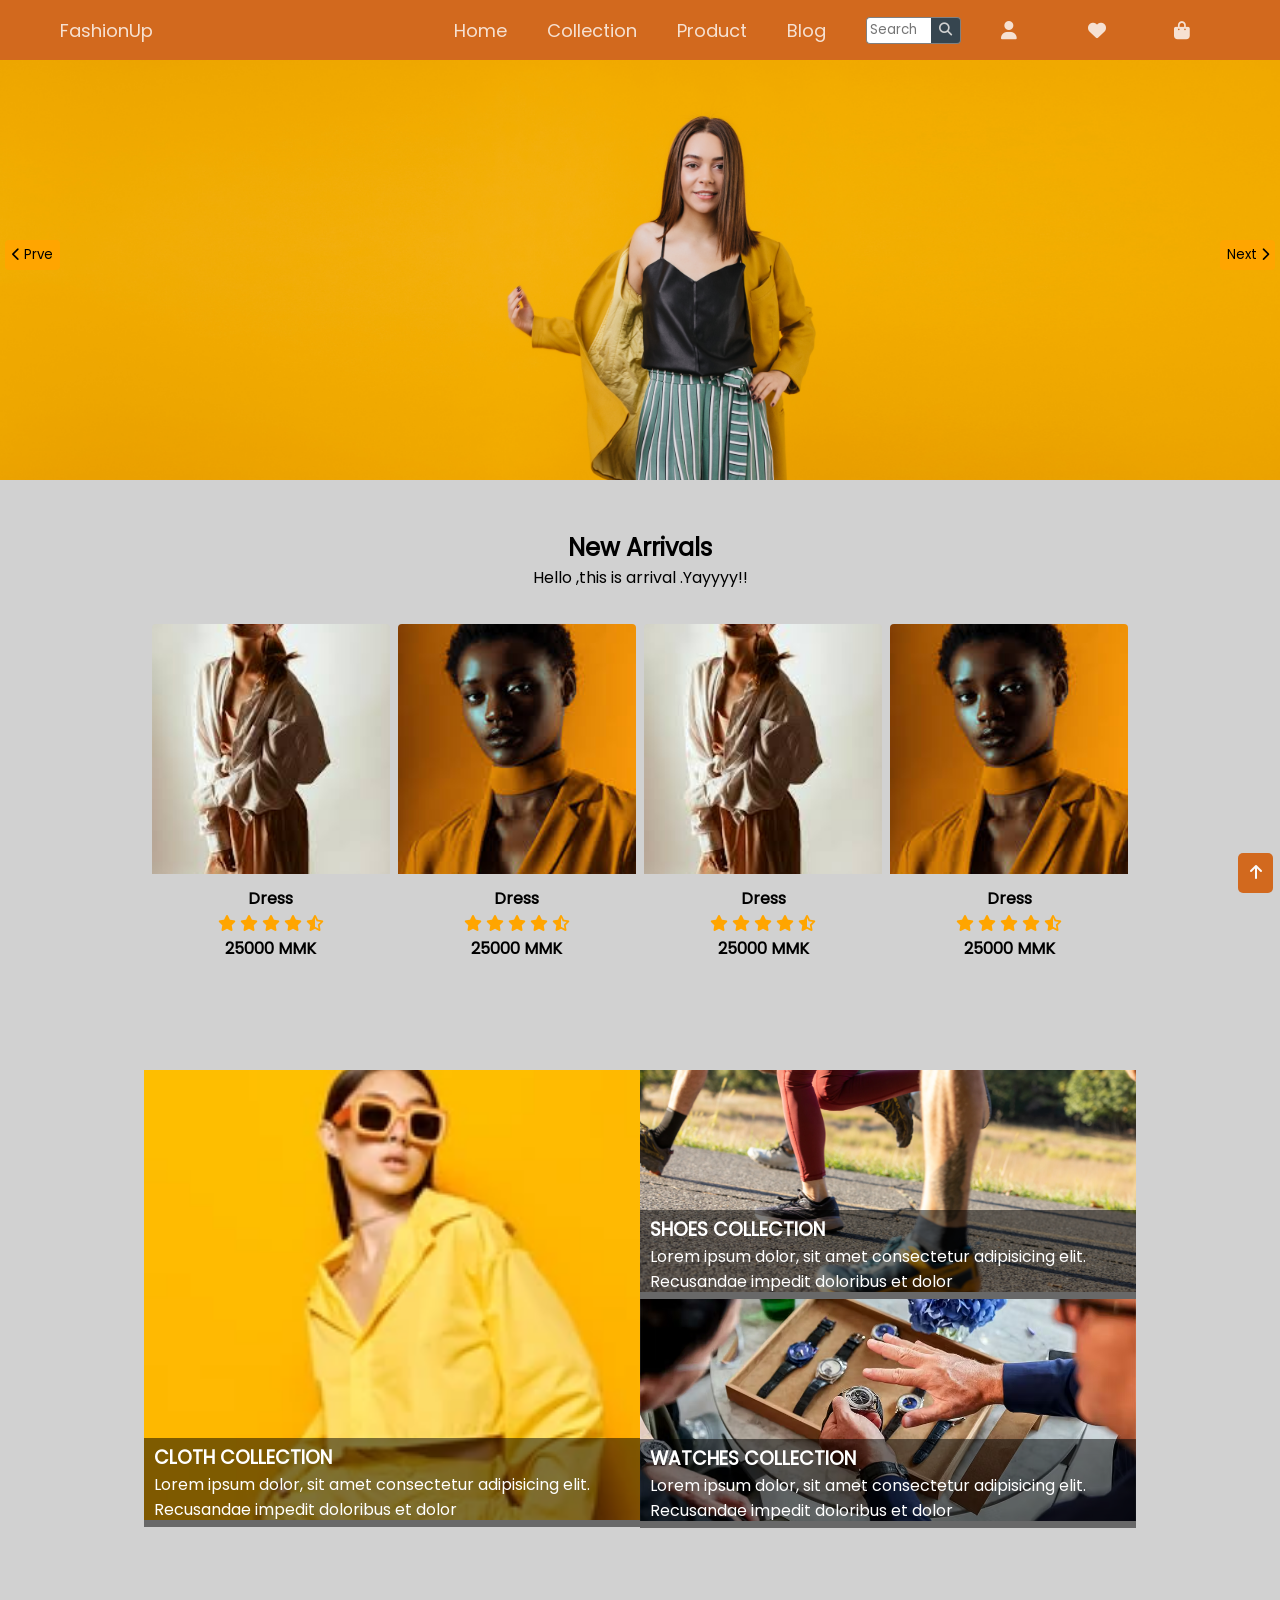
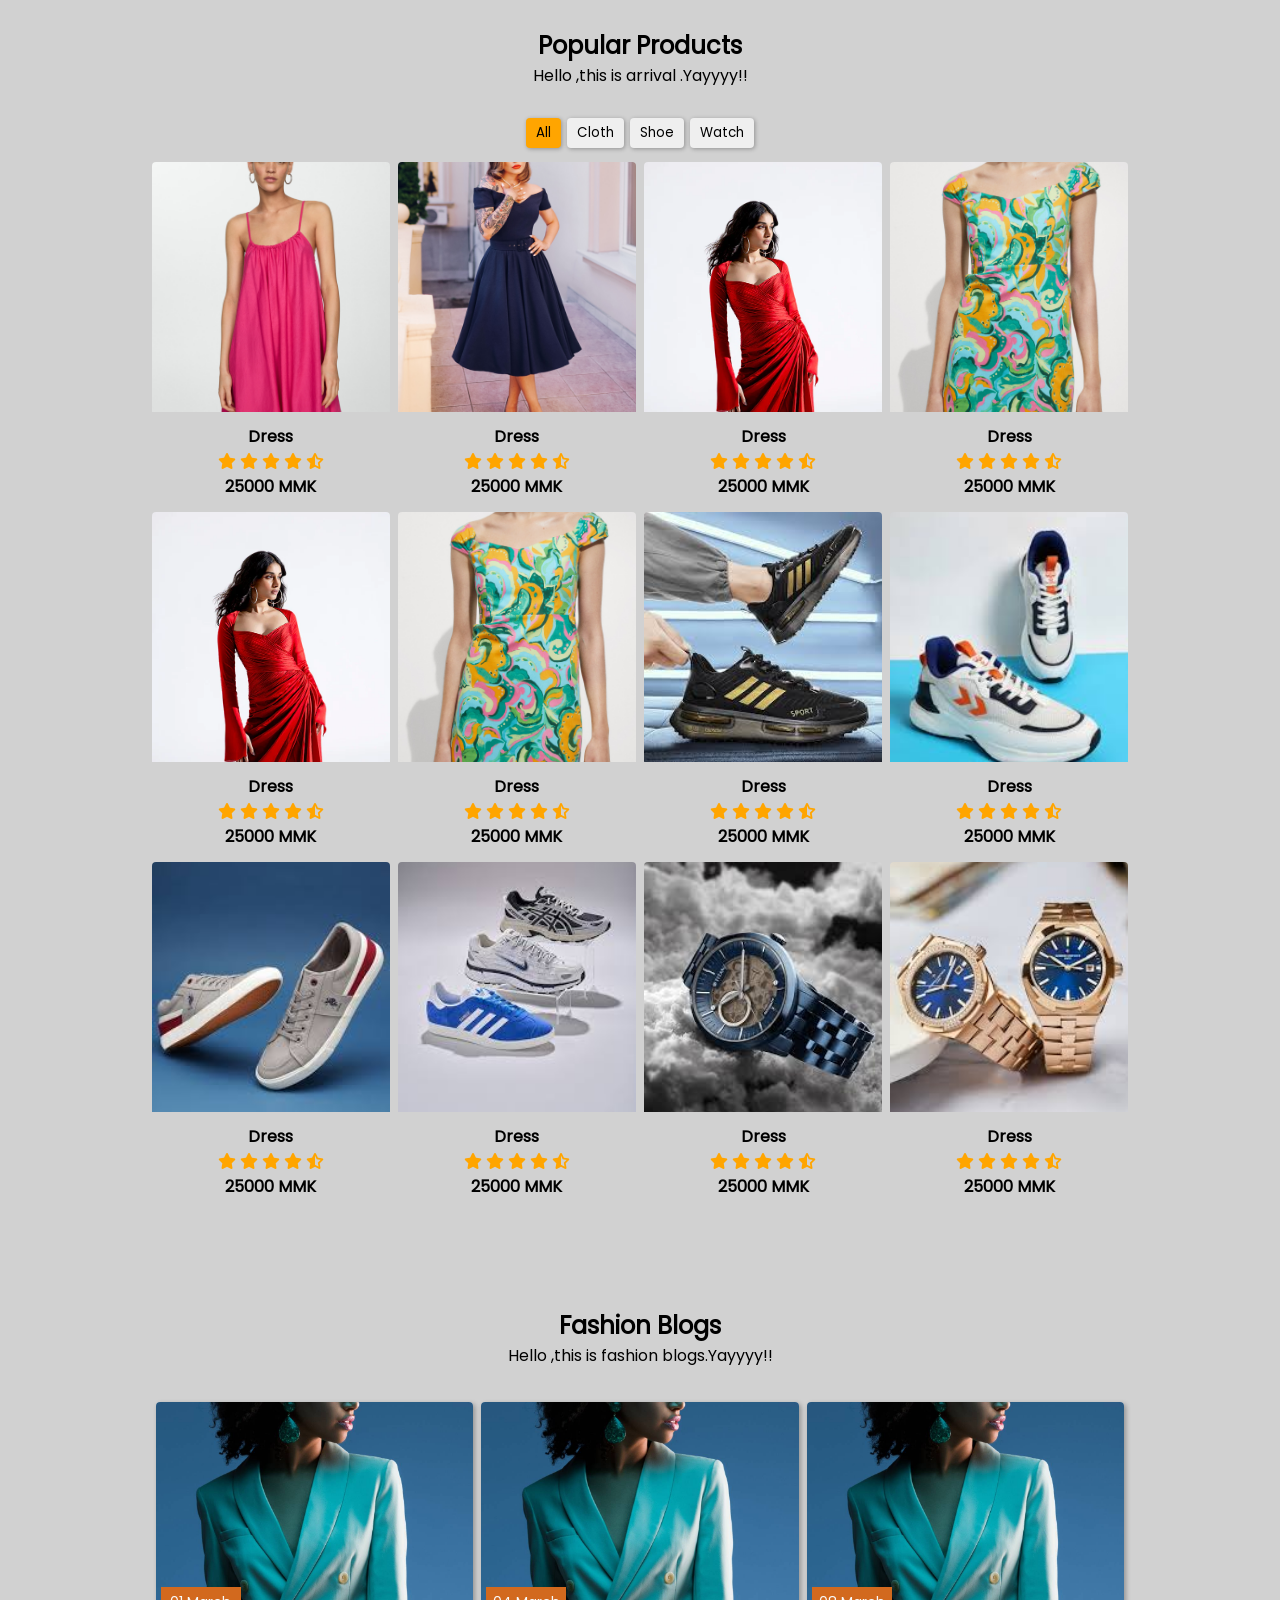
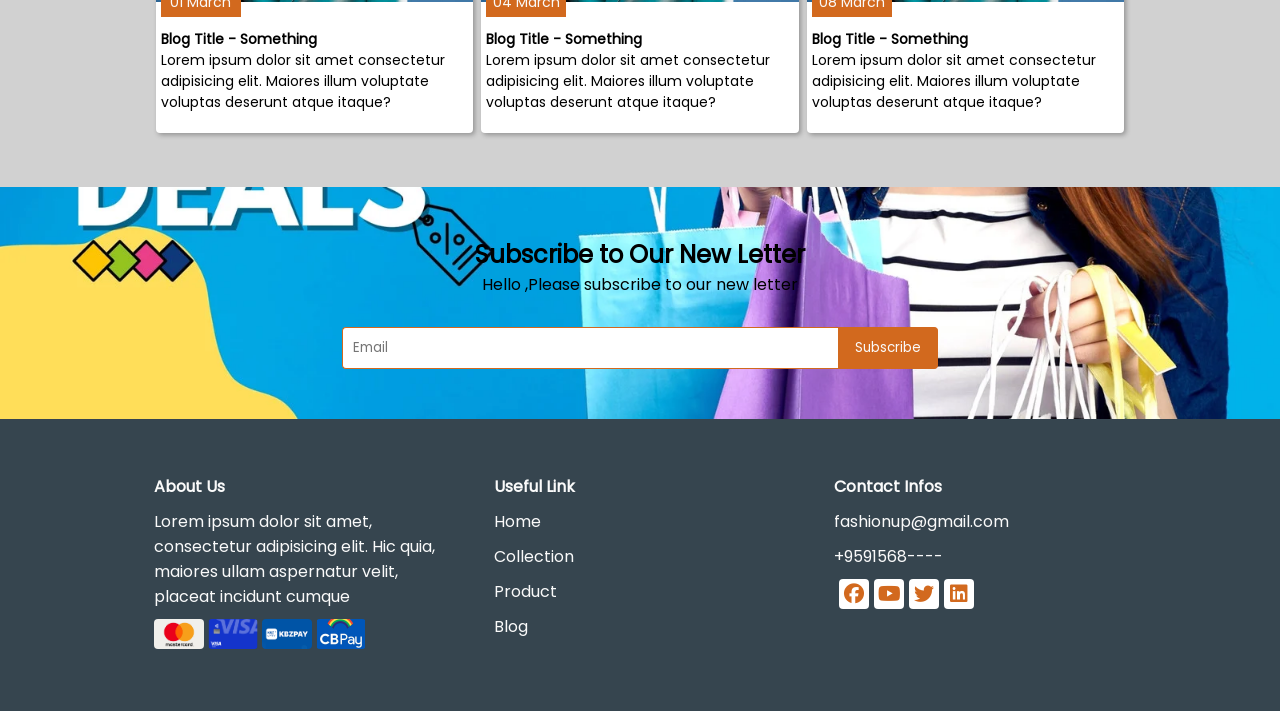
<file: index.html>
<!DOCTYPE html>
<html lang="en">
<head>
    <meta charset="UTF-8">
    <meta name="viewport" content="width=device-width, initial-scale=1.0">
    <title>Fashion Up</title>
    <link rel="stylesheet" href="assets/css/style.css">
    <link rel="stylesheet" href="assets/css/media-query.css">
    <link rel="stylesheet" href="assets/Fonts/fontawesome-6.7.1/css/all.css">
</head>
<body>

    <main class="main">
        <!-- Nav Section -->
        <nav id="nav">
            <div class="container">
                <div class="navbar-brand">
                    <a href="index.html">FashionUp</a>
                    <ul class="mobile-navbar-icon">
                        <!-- <Li class="search"> 
                            <input type="text" id="search-input" placeholder="Search">
                            <button><i class="fa-solid fa-magnifying-glass"></i></button>
                        </Li> -->
                        <li class="icon-item"><a href="#"><i class="fa-solid fa-user"></i></a></i></li>
                        <li class="icon-item"><a href="#"><i class="fa-solid fa-heart"></i></a></li>
                        <li class="icon-item"><a href="#"><i class="fa-solid fa-bag-shopping"></i></a></li>
                    </ul>
                    <a id="bars" class="bars"><i class="fa-solid fa-bars"></i></a>
                </div>
                <ul id="navbar-menu" class="navbar-menu">
                    <li><a href="index.html">Home</a></li>
                    <li><a href="#collection">Collection</a></li>
                    <li><a href="#products">Product</a></li>
                    <li><a href="#blog">Blog</a></li>
                </ul>
                <ul class="navbar-icon">
                    <Li class="search"> 
                        <input type="text" id="search-input" placeholder="Search">
                        <button><i class="fa-solid fa-magnifying-glass"></i></button>
                    </Li>
                    <li class="icon-item"><a href="#"><i class="fa-solid fa-user"></i></a></i></li>
                    <li class="icon-item"><a href="#"><i class="fa-solid fa-heart"></i></a></li>
                    <li class="icon-item"><a href="#"><i class="fa-solid fa-bag-shopping"></i></a></li>
                </ul>
            </div>
        </nav>

        <!-- Slide Image Section -->
        <section id="slider">
            <div class="container">
                <img src="assets/images/slider5.jpg" id="slider1" class="slider active" >
                <img src="assets/images/slider4.jpg" id="slider2" class="slider">
                <img src="assets/images/fashion-websites.jpg" id="slider3" class="slider">
                <img src="assets/images/slider6.jpg" id="slider4" class="slider">
                <img src="assets/images/slider7.jpg" id="slider5" class="slider">
                <div class="controls">
                    <button class="prev" id="prev-btn">
                        <i class="fa-solid fa-chevron-left"></i> Prve</i>
                    </button>
                    <button class="next" id="next-btn"> Next
                        <i class="fa-solid fa-chevron-right"></i>
                    </button>
                </div>
            </div>
        </section>

        <!-- New Arrivals Section -->
        <section id="new-arrival" class="products">
            <div class="container">
                <h2 class="text-center">New Arrivals</h2>
                <p class="text-center mb-40">Hello ,this is arrival .Yayyyy!!</p>
                <div class="cards">
                    <div class="card">
                        <img src="assets/images/download2.jpg">
                        <div class="content" class="text-center">
                            <h4 class="text-center">Dress</h4>
                            <div class="rating , text-center">
                                <i class="fa-solid fa-star"></i>
                                <i class="fa-solid fa-star"></i>
                                <i class="fa-solid fa-star"></i>
                                <i class="fa-solid fa-star"></i>
                                <i class="fa-solid fa-star-half-stroke"></i>
                            </div>
                            <h4 class="text-center">25000 MMK</h4>
                        </div>
                        <div class="actions">
                            <span><i class="fa-solid fa-heart"></i></span>
                            <span><i class="fa-solid fa-bag-shopping"></i></span>
                            <span>
                                <a href="product-detail.html"><i class="fa-solid fa-magnifying-glass"></i></a>
                            </span>
                        </div>
                    </div>
                    <div class="card">
                        <img src="assets/images/download1.jpg">
                        <div class="content" class="text-center">
                            <h4 class="text-center">Dress</h4>
                            <div class="rating , text-center">
                                <i class="fa-solid fa-star"></i>
                                <i class="fa-solid fa-star"></i>
                                <i class="fa-solid fa-star"></i>
                                <i class="fa-solid fa-star"></i>
                                <i class="fa-solid fa-star-half-stroke"></i>
                            </div>
                            <h4 class="text-center">25000 MMK</h4>
                        </div>
                        <div class="actions">
                            <span><i class="fa-solid fa-heart"></i></span>
                            <span><i class="fa-solid fa-bag-shopping"></i></span>
                            <span><i class="fa-solid fa-magnifying-glass"></i></span>
                        </div>
                    </div>
                    <div class="card">
                        <img src="assets/images/download2.jpg">
                        <div class="content" class="text-center">
                            <h4 class="text-center">Dress</h4>
                            <div class="rating , text-center">
                                <i class="fa-solid fa-star"></i>
                                <i class="fa-solid fa-star"></i>
                                <i class="fa-solid fa-star"></i>
                                <i class="fa-solid fa-star"></i>
                                <i class="fa-solid fa-star-half-stroke"></i>
                            </div>
                            <h4 class="text-center">25000 MMK</h4>
                        </div>
                        <div class="actions">
                            <span><i class="fa-solid fa-heart"></i></span>
                            <span><i class="fa-solid fa-bag-shopping"></i></span>
                            <span><i class="fa-solid fa-magnifying-glass"></i></span>
                        </div>
                    </div>
                    <div class="card">
                        <img src="assets/images/download1.jpg">
                        <div class="content" class="text-center">
                            <h4 class="text-center">Dress</h4>
                            <div class="rating , text-center">
                                <i class="fa-solid fa-star"></i>
                                <i class="fa-solid fa-star"></i>
                                <i class="fa-solid fa-star"></i>
                                <i class="fa-solid fa-star"></i>
                                <i class="fa-solid fa-star-half-stroke"></i>
                            </div>
                            <h4 class="text-center">25000 MMK</h4>
                        </div>
                        <div class="actions">
                            <span><i class="fa-solid fa-heart"></i></span>
                            <span><i class="fa-solid fa-bag-shopping"></i></span>
                            <span><i class="fa-solid fa-magnifying-glass"></i></span>
                        </div>
                    </div>
                </div>
            </div>
        </section>

        <!-- Collection Section -->
        <section id="collection">
            <div class="container">
                <div class="left">
                    <div class="card">
                        <img src="assets/images/download5.webp">
                        <div class="content">
                            <h3>CLOTH COLLECTION</h3>
                            <p>Lorem ipsum dolor, sit amet consectetur adipisicing elit. Recusandae impedit doloribus et dolor</p>
                        </div>
                    </div>
                </div>
                <div class="right">
                    <div class="card">
                        <img src="assets/images/download6.webp">
                        <div class="content">
                            <h3>SHOES COLLECTION</h3>
                            <p>Lorem ipsum dolor, sit amet consectetur adipisicing elit. Recusandae impedit doloribus et dolor </p>
                        </div>
                    </div>
                    <div class="card">
                        <img src="assets/images/download7.avif">
                        <div class="content">
                            <h3>WATCHES COLLECTION</h3>
                            <p>Lorem ipsum dolor, sit amet consectetur adipisicing elit. Recusandae impedit doloribus et dolor</p>
                        </div>
                    </div>
                </div>
            </div>
        </section>

        <!-- Popular Products Section -->
        <section id="products" class="products">
            <div class="container">
                
                <h2 class="text-center">Popular Products</h2>
                <p class="text-center mb-40">Hello ,this is arrival .Yayyyy!!</p>
                <div class="filterable-btns">
                    <button class="active" id="all-btn">All</button>
                    <button id="cloth-btn">Cloth</button>
                    <button id="shoe-btn">Shoe</button>
                    <button id="watch-btn">Watch</button>
                </div>
                <div class="cards">
                    <div class="card pcard cloth">
                        <img src="assets/images/photo1.avif">
                        <div class="content" class="text-center">
                            <h4 class="text-center">Dress</h4>
                            <div class="rating , text-center">
                                <i class="fa-solid fa-star"></i>
                                <i class="fa-solid fa-star"></i>
                                <i class="fa-solid fa-star"></i>
                                <i class="fa-solid fa-star"></i>
                                <i class="fa-solid fa-star-half-stroke"></i>
                            </div>
                            <h4 class="text-center">25000 MMK</h4>
                        </div>
                        <div class="actions">
                            <span><i class="fa-solid fa-heart"></i></span>
                            <span><i class="fa-solid fa-bag-shopping"></i></span>
                            <span><i class="fa-solid fa-magnifying-glass"></i></span>
                        </div>
                    </div>
                    <div class="card pcard cloth">
                        <img src="assets/images/photo2.jpg">
                        <div class="content" class="text-center">
                            <h4 class="text-center">Dress</h4>
                            <div class="rating , text-center">
                                <i class="fa-solid fa-star"></i>
                                <i class="fa-solid fa-star"></i>
                                <i class="fa-solid fa-star"></i>
                                <i class="fa-solid fa-star"></i>
                                <i class="fa-solid fa-star-half-stroke"></i>
                            </div>
                            <h4 class="text-center">25000 MMK</h4>
                        </div>
                        <div class="actions">
                            <span><i class="fa-solid fa-heart"></i></span>
                            <span><i class="fa-solid fa-bag-shopping"></i></span>
                            <span><i class="fa-solid fa-magnifying-glass"></i></span>
                        </div>
                    </div>
                    <div class="card pcard cloth">
                        <img src="assets/images/photo3.webp">
                        <div class="content" class="text-center">
                            <h4 class="text-center">Dress</h4>
                            <div class="rating , text-center">
                                <i class="fa-solid fa-star"></i>
                                <i class="fa-solid fa-star"></i>
                                <i class="fa-solid fa-star"></i>
                                <i class="fa-solid fa-star"></i>
                                <i class="fa-solid fa-star-half-stroke"></i>
                            </div>
                            <h4 class="text-center">25000 MMK</h4>
                        </div>
                        <div class="actions">
                            <span><i class="fa-solid fa-heart"></i></span>
                            <span><i class="fa-solid fa-bag-shopping"></i></span>
                            <span><i class="fa-solid fa-magnifying-glass"></i></span>
                        </div>
                    </div>
                    <div class="card pcard cloth">
                        <img src="assets/images/photo4.avif">
                        <div class="content" class="text-center">
                            <h4 class="text-center">Dress</h4>
                            <div class="rating , text-center">
                                <i class="fa-solid fa-star"></i>
                                <i class="fa-solid fa-star"></i>
                                <i class="fa-solid fa-star"></i>
                                <i class="fa-solid fa-star"></i>
                                <i class="fa-solid fa-star-half-stroke"></i>
                            </div>
                            <h4 class="text-center">25000 MMK</h4>
                        </div>
                        <div class="actions">
                            <span><i class="fa-solid fa-heart"></i></span>
                            <span><i class="fa-solid fa-bag-shopping"></i></span>
                            <span><i class="fa-solid fa-magnifying-glass"></i></span>
                        </div>
                    </div>
                </div>
                <div class="cards">
                    <div class="card pcard cloth">
                        <img src="assets/images/photo3.webp">
                        <div class="content" class="text-center">
                            <h4 class="text-center">Dress</h4>
                            <div class="rating , text-center">
                                <i class="fa-solid fa-star"></i>
                                <i class="fa-solid fa-star"></i>
                                <i class="fa-solid fa-star"></i>
                                <i class="fa-solid fa-star"></i>
                                <i class="fa-solid fa-star-half-stroke"></i>
                            </div>
                            <h4 class="text-center">25000 MMK</h4>
                        </div>
                        <div class="actions">
                            <span><i class="fa-solid fa-heart"></i></span>
                            <span><i class="fa-solid fa-bag-shopping"></i></span>
                            <span><i class="fa-solid fa-magnifying-glass"></i></span>
                        </div>
                    </div>
                    <div class="card pcard cloth">
                        <img src="assets/images/photo4.avif">
                        <div class="content" class="text-center">
                            <h4 class="text-center">Dress</h4>
                            <div class="rating , text-center">
                                <i class="fa-solid fa-star"></i>
                                <i class="fa-solid fa-star"></i>
                                <i class="fa-solid fa-star"></i>
                                <i class="fa-solid fa-star"></i>
                                <i class="fa-solid fa-star-half-stroke"></i>
                            </div>
                            <h4 class="text-center">25000 MMK</h4>
                        </div>
                        <div class="actions">
                            <span><i class="fa-solid fa-heart"></i></span>
                            <span><i class="fa-solid fa-bag-shopping"></i></span>
                            <span><i class="fa-solid fa-magnifying-glass"></i></span>
                        </div>
                    </div>
                    <div class="card pcard shoe">
                        <img src="assets/images/shoe1.jpg">
                        <div class="content" class="text-center">
                            <h4 class="text-center">Dress</h4>
                            <div class="rating , text-center">
                                <i class="fa-solid fa-star"></i>
                                <i class="fa-solid fa-star"></i>
                                <i class="fa-solid fa-star"></i>
                                <i class="fa-solid fa-star"></i>
                                <i class="fa-solid fa-star-half-stroke"></i>
                            </div>
                            <h4 class="text-center">25000 MMK</h4>
                        </div>
                        <div class="actions">
                            <span><i class="fa-solid fa-heart"></i></span>
                            <span><i class="fa-solid fa-bag-shopping"></i></span>
                            <span><i class="fa-solid fa-magnifying-glass"></i></span>
                        </div>
                    </div>
                    <div class="card pcard shoe">
                        <img src="assets/images/shoe2.jpg">
                        <div class="content" class="text-center">
                            <h4 class="text-center">Dress</h4>
                            <div class="rating , text-center">
                                <i class="fa-solid fa-star"></i>
                                <i class="fa-solid fa-star"></i>
                                <i class="fa-solid fa-star"></i>
                                <i class="fa-solid fa-star"></i>
                                <i class="fa-solid fa-star-half-stroke"></i>
                            </div>
                            <h4 class="text-center">25000 MMK</h4>
                        </div>
                        <div class="actions">
                            <span><i class="fa-solid fa-heart"></i></span>
                            <span><i class="fa-solid fa-bag-shopping"></i></span>
                            <span><i class="fa-solid fa-magnifying-glass"></i></span>
                        </div>
                    </div>
                </div>
                <div class="cards">
                    <div class="card pcard shoe">
                        <img src="assets/images/shoe3.jpg">
                        <div class="content" class="text-center">
                            <h4 class="text-center">Dress</h4>
                            <div class="rating , text-center">
                                <i class="fa-solid fa-star"></i>
                                <i class="fa-solid fa-star"></i>
                                <i class="fa-solid fa-star"></i>
                                <i class="fa-solid fa-star"></i>
                                <i class="fa-solid fa-star-half-stroke"></i>
                            </div>
                            <h4 class="text-center">25000 MMK</h4>
                        </div>
                        <div class="actions">
                            <span><i class="fa-solid fa-heart"></i></span>
                            <span><i class="fa-solid fa-bag-shopping"></i></span>
                            <span><i class="fa-solid fa-magnifying-glass"></i></span>
                        </div>
                    </div>
                    <div class="card pcard shoe">
                        <img src="assets/images/shoe4.jpg">
                        <div class="content" class="text-center">
                            <h4 class="text-center">Dress</h4>
                            <div class="rating , text-center">
                                <i class="fa-solid fa-star"></i>
                                <i class="fa-solid fa-star"></i>
                                <i class="fa-solid fa-star"></i>
                                <i class="fa-solid fa-star"></i>
                                <i class="fa-solid fa-star-half-stroke"></i>
                            </div>
                            <h4 class="text-center">25000 MMK</h4>
                        </div>
                        <div class="actions">
                            <span><i class="fa-solid fa-heart"></i></span>
                            <span><i class="fa-solid fa-bag-shopping"></i></span>
                            <span><i class="fa-solid fa-magnifying-glass"></i></span>
                        </div>
                    </div>
                    <div class="card pcard watch">
                        <img src="assets/images/watch1.jpg">
                        <div class="content" class="text-center">
                            <h4 class="text-center">Dress</h4>
                            <div class="rating , text-center">
                                <i class="fa-solid fa-star"></i>
                                <i class="fa-solid fa-star"></i>
                                <i class="fa-solid fa-star"></i>
                                <i class="fa-solid fa-star"></i>
                                <i class="fa-solid fa-star-half-stroke"></i>
                            </div>
                            <h4 class="text-center">25000 MMK</h4>
                        </div>
                        <div class="actions">
                            <span><i class="fa-solid fa-heart"></i></span>
                            <span><i class="fa-solid fa-bag-shopping"></i></span>
                            <span><i class="fa-solid fa-magnifying-glass"></i></span>
                        </div>
                    </div>
                    <div class="card pcard watch">
                        <img src="assets/images/watch2.jpg">
                        <div class="content" class="text-center">
                            <h4 class="text-center">Dress</h4>
                            <div class="rating , text-center">
                                <i class="fa-solid fa-star"></i>
                                <i class="fa-solid fa-star"></i>
                                <i class="fa-solid fa-star"></i>
                                <i class="fa-solid fa-star"></i>
                                <i class="fa-solid fa-star-half-stroke"></i>
                            </div>
                            <h4 class="text-center">25000 MMK</h4>
                        </div>
                        <div class="actions">
                            <span><i class="fa-solid fa-heart"></i></span>
                            <span><i class="fa-solid fa-bag-shopping"></i></span>
                            <span><i class="fa-solid fa-magnifying-glass"></i></span>
                        </div>
                    </div>
                </div>
            </div> 
        </section>

        <!-- Fashion Blogs Section  -->
        <section id="blog">
            <div class="container">
                <h2 class="text-center">Fashion Blogs</h2>
                <p class="text-center mb-40">Hello ,this is fashion blogs.Yayyyy!!</p> 
                <div class="cards">
                    <div class="card">
                        <img src="assets/images/fashion-websites.jpg">
                        <div class="content">
                            <h4>Blog Title - Something</h4>
                            <p>
                                Lorem ipsum dolor sit amet consectetur adipisicing elit. Maiores illum voluptate voluptas deserunt atque itaque?
                            </p>
                            <span class="date">01 March</span>
                        </div>
                    </div>
                <div class="card">
                    <img src="assets/images/fashion-websites.jpg">
                    <div class="content">
                        <h4>Blog Title - Something</h4>
                        <p>Lorem ipsum dolor sit amet consectetur adipisicing elit. Maiores illum voluptate voluptas deserunt atque itaque?
                        </p>
                        <span class="date">04 March</span>
                    </div>
                </div>

                <div class="card">
                    <img src="assets/images/fashion-websites.jpg">
                    <div class="content">
                        <h4>Blog Title - Something</h4>
                        <p>Lorem ipsum dolor sit amet consectetur adipisicing elit. Maiores illum voluptate voluptas deserunt atque itaque?
                        </p>
                        <span class="date">08 March</span>
                    </div>
                </div>
            </div>
        </section>

        <!-- News Letter Section  -->
        <section id="news-letter"> 
            <div class="container">
                <h2 class="text-center">Subscribe to Our New Letter</h2>
                <p class="text-center mb-40">Hello ,Please subscribe to our new letter </p> 
                <form>
                    <input type="text" placeholder="Email">
                    <button>Subscribe</button>
                </form> 
            </div>
        </section>

        <!-- Footer  -->
        <footer id="footer">
           <div class="container">
            <ul>
                <li><h4>About Us</h4></li>
                <li>Lorem ipsum dolor sit amet, consectetur adipisicing elit. Hic quia, maiores ullam aspernatur velit, placeat incidunt cumque </li>
                <li>
                    <img src="assets/images/Mcard.jpg">
                    <img src="assets/images/visa-gold.png">
                    <img src="assets/images/kbz.png">
                    <img src="assets/images/cbpay.png">
                </li>
            </ul>
            <ul>
                <li><h4>Useful Link</h4></li>
                <li><a href="#">Home</a></li>
                <li><a href="#collection">Collection</a></li>
                <li><a href="#products">Product</a></li>
                <li><a href="#blog">Blog</a></li>
            </ul>
            <ul>
                <li><h4>Contact Infos</h4></li>
                <li>fashionup@gmail.com</li>
                <li>+9591568----</li>
                <li class="social">
                    <a href="#"><i class="fab fa-facebook"></i></a>
                    <a href="#"><i class="fab fa-youtube"></i></a>
                    <a href="#"><i class="fab fa-twitter"></i></a>
                    <a href="#"><i class="fab fa-linkedin"></i></a>
                </li>
            </ul>
           </div>
          
        </footer>

        <a href="#slider" id="gototop">
            <i class="fa-solid fa-arrow-up"></i>
        </a>

    </main>

    <script src="assets/js/app.js"></script>
    
</body>
</html>
</file>
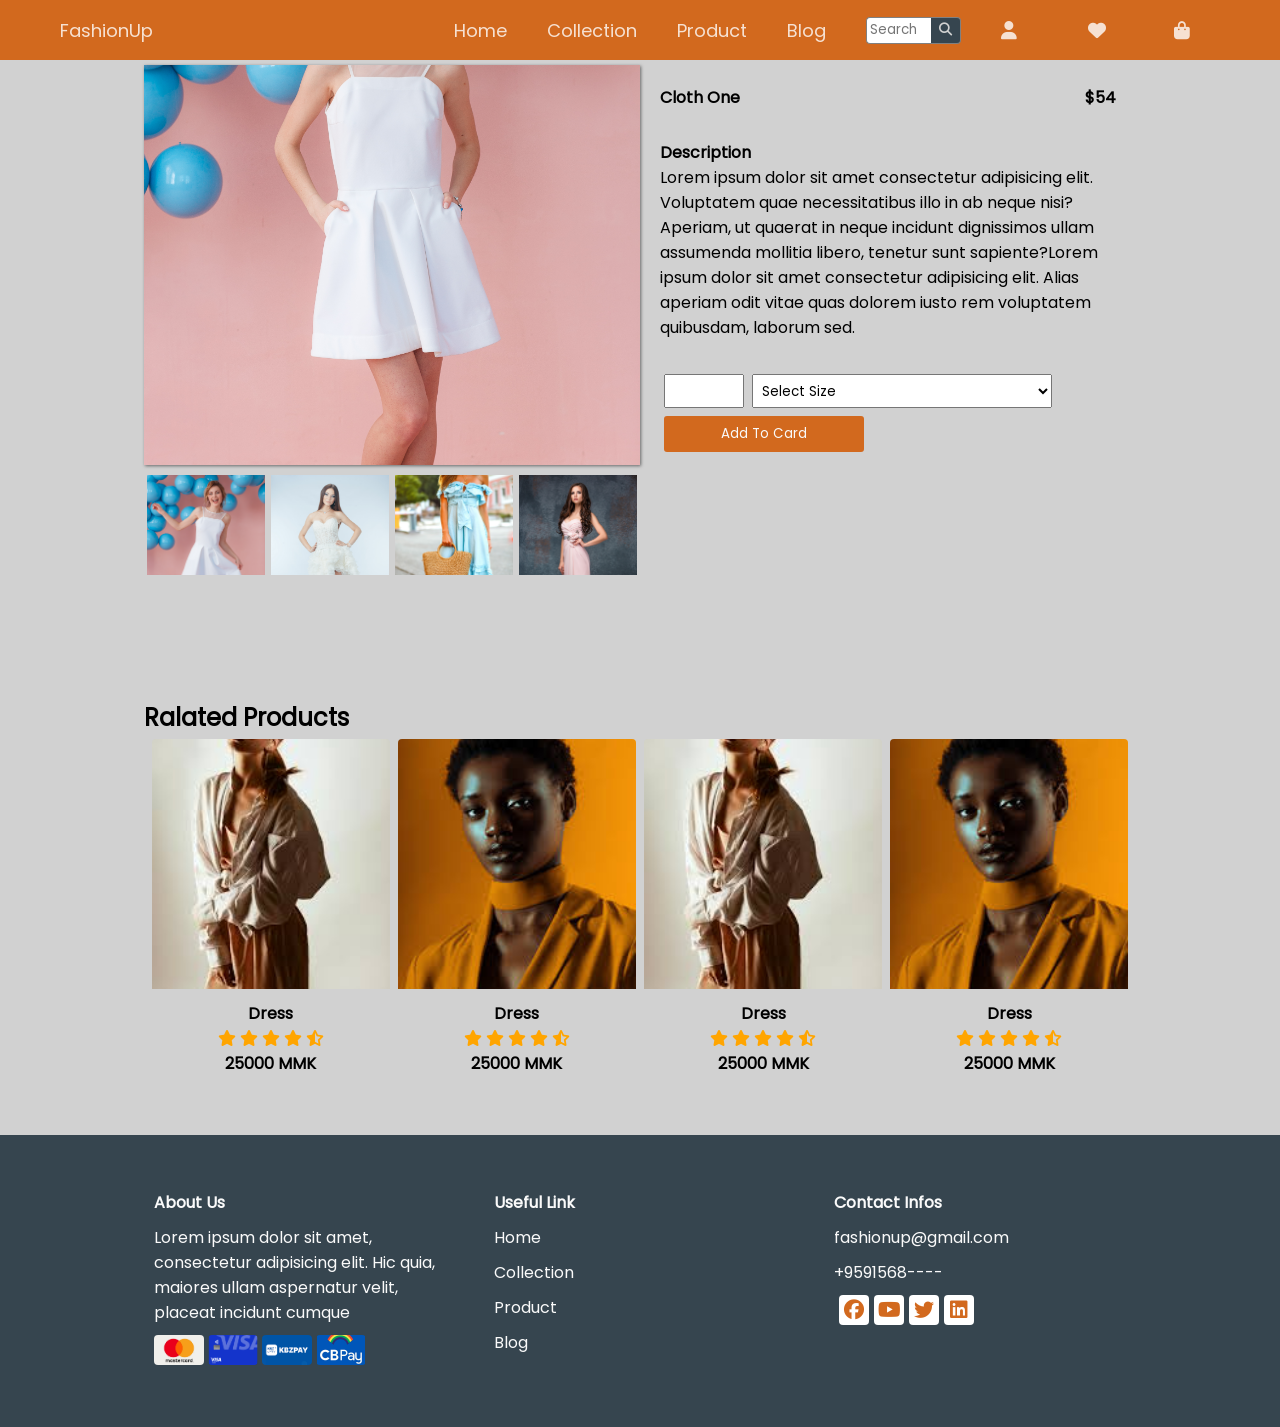
<file: product-detail.html>
<!DOCTYPE html>
<html lang="en">
<head>
    <meta charset="UTF-8">
    <meta name="viewport" content="width=device-width, initial-scale=1.0">
    <title>Fashion Up</title>
    <link rel="stylesheet" href="assets/css/style.css">
    <link rel="stylesheet" href="assets/css/media-query.css">
    <link rel="stylesheet" href="assets/Fonts/fontawesome-6.7.1/css/all.css">
</head>
<body>

    <main class="main">
        <!-- Nav Section -->
        <nav id="nav">
            <div class="container">
                <div class="navbar-brand">
                    <a href="index.html">FashionUp</a>
                    <ul class="mobile-navbar-icon">
                        <!-- <Li class="search"> 
                            <input type="text" id="search-input" placeholder="Search">
                            <button><i class="fa-solid fa-magnifying-glass"></i></button>
                        </Li> -->
                        <li class="icon-item"><a href="#"><i class="fa-solid fa-user"></i></a></i></li>
                        <li class="icon-item"><a href="#"><i class="fa-solid fa-heart"></i></a></li>
                        <li class="icon-item"><a href="#"><i class="fa-solid fa-bag-shopping"></i></a></li>
                    </ul>
                    <a id="bars" class="bars"><i class="fa-solid fa-bars"></i></a>
                </div>
                <ul id="navbar-menu" class="navbar-menu">
                    <li><a href="index.html">Home</a></li>
                    <li><a href="#">Collection</a></li>
                    <li><a href="#">Product</a></li>
                    <li><a href="#">Blog</a></li>
                </ul>
                <ul class="navbar-icon">
                    <Li class="search"> 
                        <input type="text" id="search-input" placeholder="Search">
                        <button><i class="fa-solid fa-magnifying-glass"></i></button>
                    </Li>
                    <li class="icon-item"><a href="#"><i class="fa-solid fa-user"></i></a></i></li>
                    <li class="icon-item"><a href="#"><i class="fa-solid fa-heart"></i></a></li>
                    <li class="icon-item"><a href="#"><i class="fa-solid fa-bag-shopping"></i></a></li>
                </ul>
            </div>
        </nav>

    <section id="product-detail">
        <div class="container">
            <div class="image-div">
               <img src="assets/images/detail2.jpg" id="main-img">
               <div class="sub-image">
                   <div><img src="assets/images/detail3.jpg" class="sub-img"></div>
                   <div> <img src="assets/images/detail5.jpg" class="sub-img"></div>
                   <div><img src="assets/images/detail4.jpg" class="sub-img"></div>
                   <div><img src="assets/images/detail1.jpg" class="sub-img"></div>
               </div>
            </div>
            <div class="content">
                <div class=" header mb-40">
                    <h4>Cloth One</h4>
                    <h4>$54</h4>
                </div>
                <h4>Description</h4>
                <p class="mb-40">Lorem ipsum dolor sit amet consectetur adipisicing elit. Voluptatem quae necessitatibus illo in ab neque nisi? Aperiam, ut quaerat in neque incidunt dignissimos ullam assumenda mollitia libero, tenetur sunt sapiente?Lorem ipsum dolor sit amet consectetur adipisicing elit. Alias aperiam odit vitae quas dolorem iusto rem voluptatem quibusdam, laborum sed. </p>
                <form>
                    <div class="input">
                        <input type="number">
                        <select>
                            <option>Select Size</option>
                            <option>Large</option>
                            <option>Medium</option>
                            <option>Small</option>
                        </select>
                    </div>
                    <button>Add To Card</button>
                </form>
            </div>
        </div>
    </section>

    <!-- New Arrivals Section -->
    <section id="new-arrival" class="products">
        <div class="container">
            <h2 >Ralated Products</h2>
            <div class="cards">
                <div class="card">
                    <img src="assets/images/download2.jpg">
                    <div class="content" class="text-center">
                        <h4 class="text-center">Dress</h4>
                        <div class="rating , text-center">
                            <i class="fa-solid fa-star"></i>
                            <i class="fa-solid fa-star"></i>
                            <i class="fa-solid fa-star"></i>
                            <i class="fa-solid fa-star"></i>
                            <i class="fa-solid fa-star-half-stroke"></i>
                        </div>
                        <h4 class="text-center">25000 MMK</h4>
                    </div>
                    <div class="actions">
                        <span><i class="fa-solid fa-heart"></i></span>
                        <span><i class="fa-solid fa-bag-shopping"></i></span>
                        <span>
                            <a href="product-detail.html"><i class="fa-solid fa-magnifying-glass"></i></a>
                        </span>
                    </div>
                </div>
                <div class="card">
                    <img src="assets/images/download1.jpg">
                    <div class="content" class="text-center">
                        <h4 class="text-center">Dress</h4>
                        <div class="rating , text-center">
                            <i class="fa-solid fa-star"></i>
                            <i class="fa-solid fa-star"></i>
                            <i class="fa-solid fa-star"></i>
                            <i class="fa-solid fa-star"></i>
                            <i class="fa-solid fa-star-half-stroke"></i>
                        </div>
                        <h4 class="text-center">25000 MMK</h4>
                    </div>
                    <div class="actions">
                        <span><i class="fa-solid fa-heart"></i></span>
                        <span><i class="fa-solid fa-bag-shopping"></i></span>
                        <span><i class="fa-solid fa-magnifying-glass"></i></span>
                    </div>
                </div>
                <div class="card">
                    <img src="assets/images/download2.jpg">
                    <div class="content" class="text-center">
                        <h4 class="text-center">Dress</h4>
                        <div class="rating , text-center">
                            <i class="fa-solid fa-star"></i>
                            <i class="fa-solid fa-star"></i>
                            <i class="fa-solid fa-star"></i>
                            <i class="fa-solid fa-star"></i>
                            <i class="fa-solid fa-star-half-stroke"></i>
                        </div>
                        <h4 class="text-center">25000 MMK</h4>
                    </div>
                    <div class="actions">
                        <span><i class="fa-solid fa-heart"></i></span>
                        <span><i class="fa-solid fa-bag-shopping"></i></span>
                        <span><i class="fa-solid fa-magnifying-glass"></i></span>
                    </div>
                </div>
                <div class="card">
                    <img src="assets/images/download1.jpg">
                    <div class="content" class="text-center">
                        <h4 class="text-center">Dress</h4>
                        <div class="rating , text-center">
                            <i class="fa-solid fa-star"></i>
                            <i class="fa-solid fa-star"></i>
                            <i class="fa-solid fa-star"></i>
                            <i class="fa-solid fa-star"></i>
                            <i class="fa-solid fa-star-half-stroke"></i>
                        </div>
                        <h4 class="text-center">25000 MMK</h4>
                    </div>
                    <div class="actions">
                        <span><i class="fa-solid fa-heart"></i></span>
                        <span><i class="fa-solid fa-bag-shopping"></i></span>
                        <span><i class="fa-solid fa-magnifying-glass"></i></span>
                    </div>
                </div>
            </div>
        </div>
    </section>

        <!-- Footer  -->
        <footer id="footer">
           <div class="container">
            <ul>
                <li><h4>About Us</h4></li>
                <li>Lorem ipsum dolor sit amet, consectetur adipisicing elit. Hic quia, maiores ullam aspernatur velit, placeat incidunt cumque </li>
                <li>
                    <img src="assets/images/Mcard.jpg">
                    <img src="assets/images/visa-gold.png">
                    <img src="assets/images/kbz.png">
                    <img src="assets/images/cbpay.png">
                </li>
            </ul>
            <ul>
                <li><h4>Useful Link</h4></li>
                <li><a href="#">Home</a></li>
                <li><a href="#">Collection</a></li>
                <li><a href="#">Product</a></li>
                <li><a href="#">Blog</a></li>
            </ul>
            <ul>
                <li><h4>Contact Infos</h4></li>
                <li>fashionup@gmail.com</li>
                <li>+9591568----</li>
                <li class="social">
                    <a href="#"><i class="fab fa-facebook"></i></a>
                    <a href="#"><i class="fab fa-youtube"></i></a>
                    <a href="#"><i class="fab fa-twitter"></i></a>
                    <a href="#"><i class="fab fa-linkedin"></i></a>
                </li>
            </ul>
           </div>
          
        </footer>

    </main>

    <script src="assets/js/app.js"></script>

    <script>
        let main_img = document.getElementById ('main-img')
        let sub_imgs = document.getElementsByClassName ('sub-img')

        for (let sub_img of sub_imgs) {
            sub_img.onclick = function () {
                main_img.setAttribute ('src' , this.getAttribute('src'))
            }
        }
    </script>
    
</body>
</html>
</file>
<file: assets/css/style.css>
@font-face {
    font-family:poppin;
    src: url(../Fonts/Poppins/Poppins-Regular.ttf);
}

* {
    padding: 0;
    margin: 0;
    box-sizing: border-box;
    font-family: poppin;
    scroll-behavior: smooth;
}

body {
    background-color: #d1d1d1;
}

.text-center {
    text-align: center;
}

.mb-40 {
    margin-bottom: 30px;
}
/* NAV */
#nav {
    /* border: 1px solid red; */
    font-size: 18px;
    background-color: #d2691e;
    position: fixed;
    width: 100%;
    top: 0;
    z-index: 1;
}

#nav.bg {
    background-color: #d2691e;
}

#nav .container {
    /* border: 1px solid blue; */
    max-width: 1200px;
    min-height: 60px;
    margin: auto;
    display: flex;
    justify-content: space-between;
    align-items: center;
}

#nav .container * {
    /* border: 1px solid red; */
    flex-basis: 33.33%;
}

#nav .navbar-menu, #nav .navbar-icon {
    display: flex;
    list-style-type: none;
    justify-content: flex-end;
}

#nav .navbar-menu li, .navbar-icon li {
    padding: 0 20px;
}


#nav .mobile-navbar-icon {
    display: none;
}

#nav .navbar-menu li a, .navbar-icon li a {
    text-decoration: none;
}

#nav .navbar-icon .search {
    display: flex;
}

#nav .navbar-icon .search button{
    width: 30px;
    border: 1px solid gray;
    border-left: none;
    border-top-right-radius: 4px;
    border-bottom-right-radius:  4px;
    background-color: #36454f;
    color: #d1d1d1;
}

#nav .navbar-icon .search input {
    width: 65px;
    border: 1px solid gray;
    border-right: none;
    border-top-left-radius: 4px;
    border-bottom-left-radius:  4px;
    padding: 0 3px;
    transition: 0.5s;
}
#nav .navbar-brand {
    width: 100%;
    display: flex;    
    justify-content: space-between;
    padding: 0 20px;
}

#nav .navbar-brand .bars {
    display: none;
}

#nav .navbar-brand a {
    text-decoration: none;
}

#nav a {
    color:rgba(255, 255, 255, 0.8);

}

#slider {
    /* border: 2px solid red; */
}

#slider .container {
    /* border: 2px solid blue; */
    position: relative;
    width: 100%;
    max-height: 480px;
}

#slider .container img {
    width: 100%;
    max-height: 480px;
    object-fit: cover;
    object-position: 100% 0%;
    display: none;
}

#slider .container img.active {
    display: block;
}

#slider .next, #slider .prev {
    width: 55px;
    height: 30px;
    border-radius: 4px;
    border: none;
    background-color: orange;
}

 #slider .next {
    position: absolute;
    top: 50%;
    right: 5px;
}

#slider .prev {
    position: absolute;
    top: 50%;
    left: 5px;
}

/* new-arrival */
.products {
    /* border: 1px solid blue; */
    padding: 50px 0;
}

/* Prodduct filterable-btns */
.filterable-btns {
    display: flex;
    justify-content: center;
    margin-bottom: 10px;
}
.filterable-btns button {
    margin: 0 3px;
    padding: 5px 10px;
    border: none;
    border-radius: 4px;
    box-shadow: 1px 1px 4px rgba(0, 0, 0, 0.3);
}
.filterable-btns button.active {
    background-color: orange;
}
.products .container {
    /* border: 2px solid blue; */
    max-width: 992px;
    margin: auto;
}

.products .cards {
    /* border: 2px solid red; */
    display: flex;
    flex-wrap: wrap;
    justify-content: center;
}

.products .cards .card {
    flex-basis: 24%;
    margin: 4px;
    /* box-shadow: 2px 2px 4px rgba(0, 0, 0, 0.3); */
    border-radius: 4px;
    position: relative;
}

.products .cards .card:hover {
    /* box-shadow: 2px 2px 8px rgba(0, 0, 0, 0.3); */
}

.products .cards .card img {
    width: 100%;
    height: 250px;
    object-fit: cover;
    object-position: 0 ;
    border-top-right-radius: 4px;
    border-top-left-radius: 4px;
    transition: 0.5s ease;
}

.products .cards .card:hover img {
    transform: scale(0.99);
}

.products .cards .card .content {
    /* border: 1px solid red; */
    padding: 5px 0;
}

.products .cards .card .rating i  {
    color: orange;
}

.products .cards .actions {
    display: flex;
    flex-direction: column;
    position: absolute;
    top: 15%;
    right: 10px;
    height: 0;
    overflow: hidden;
    transition: 0.5s ease;
}

.products .cards .actions span {
    margin: 8px 0;
    width:30px ;
    height:30px ;
    text-align: center;
    line-height: 30px;
    background-color: orange;
    border-radius: 50%;
}
.products .cards .actions span a {
    color: black;
}

.products .cards .card:hover .actions {
    height: 155px;
}

/* COLLECTION */
#collection {
    /* border: 1px solid red; */
    padding: 50px 0;
}

#collection .container {
    /* border: 1px solid blue; */
    max-width: 992px;
    margin: auto;
    display: flex;
}

#collection .container .right {
    flex-basis: 50%;
    display: flex;
    flex-direction: column;
}

#collection .container .right .card {
    position: relative;
}

#collection .container .right .content {
    position: absolute;
    bottom: 0;
    background-color: rgba(0, 0, 0, 0.5);
    color:white;
    padding: 5px 10px;  
}

#collection .container .right img {
    width: 100%;
    max-height: 222px;
    object-fit: cover;
}

#collection .container .left {
    flex-basis: 50%;
}

#collection .container .left .card {
    position: relative;
}

#collection .container .left img {
    width: 100%;
    max-height:450px ;
    object-fit: cover;
    object-position: 100% 20%;
}

#collection .container .left .content {
    position: absolute;
    bottom: 0;
    background-color: rgba(0, 0, 0, 0.5);
    color:white;
    padding: 5px 10px;
}

/* BLOG */
#blog {
   padding: 50px 0px;
   /* border: 2px solid red; */
}

#blog > .container {
    max-width: 992px;
    margin: auto;
    /* border: 2px solid red; */
}

#blog .cards {
    display: flex;
    flex-wrap: wrap;
    justify-content: center;
}

#blog .cards .card {
    flex-basis: 32%; 
    margin: 4px;
    box-shadow: 2px 2px 5px rgba(0,0 ,0 ,0.3 );
    background-color:white ;
    border-radius: 4px;
}

#blog .card img {
    width: 100%;
    height: 200px;
    object-fit: cover;
    object-position: 100% 0;
    border-top-left-radius: 4px;
    border-top-right-radius: 4px;
}

#blog .card .content {
    font-size: 14px;
    position: relative;
    padding: 20px 5px;
}

#blog .date {
    background-color: #d2691e;
    padding: 5px;
    /* border-radius: 20px; */
    display: block;
    width: 80px;
    height: 30px;
    text-align: center;
    color: #fafafa;
    position: absolute;
    top: -22px;
    left: 5px;
}

#news-letter {
    /* border: 1px solid red; */
    padding: 50px 0;
    background-image: url(../images/news-letter2.webp);
    background-size: cover;
    background-position: bottom;
    /* min-height: 300px; */
}
#news-letter > .container{
    /* border: 1px solid blue; */
    max-width: 992px;
    margin: auto;
}

#news-letter form {
    display: flex;
    justify-content: center;
}

#news-letter form input {
    flex-basis: 50%;
    padding: 10px;
    border: 1px solid #d2691e;
    border-right: none;
    border-top-left-radius: 4px;
    border-bottom-left-radius: 4px;
}

#news-letter form button {
    flex-basis: 10%;
    padding: 10px;
    border: 1px solid #d2691e;
    border-left: none;
    border-top-right-radius: 4px;
    border-bottom-right-radius: 4px;
    background-color: #d2691e;
    color: #fafafa;
}

/* Footer */
#footer {
    /* border: 1px solid red; */
    padding: 50px 0;
    background-color:#36454f;
    color: #fafafa;
}

#footer .container {
    /* border: 1px solid blue; */
    max-width: 992px;
    margin: auto;
    padding: 0 10px;
    display: flex;
    justify-content: space-between;
}

#footer .container ul{
    list-style-type: none;
    flex-basis: 30%;
}

#footer .container ul li {
    padding: 5px 0;
}

#footer .social {
    display: flex;
    align-items: center;
}

#footer a {
    color: #fafafa;
    text-decoration: none;
}

#footer a:hover {
    color: #d2691e;
}

#footer .social a {
    margin-left:5px;
    font-size: 20px;
    width: 30px;
    height:30px ;
    text-align: center;
    border-radius: 4px;
    background-color: white;
    color: #d2691e;
}

#footer img {
    width: 50px;
    height:30px ;
    border-radius: 4px;
    object-fit: cover;
}

/* product-detail */
#product-detail {
    padding: 65px 0;
}

#product-detail > .container {
    display: flex;
    max-width: 992px;
    margin: auto;
}

#product-detail  .image-div {
    /* border: 1px solid red; */
    flex-basis: 50%;
}

#product-detail  .content {
    flex-basis: 50%;
    padding: 20px;
}


#product-detail  .content  .input {
    /* width: 60px; */
    display: flex;
}

#product-detail  .content  input {
    width: 80px;
    margin: 4px;
    padding: 5px;
}
#product-detail  .content  select {
    width: 300px;
    margin: 4px;
    padding: 5px;
}
#product-detail  .content  button {
    margin: 4px;
    padding: 8px 0px;
    width: 200px;
    border-radius: 3px;
    background: #d2691e;
    border: none;
    color: #fafafa;
}

#product-detail  .content .header {
    display: flex;
    justify-content: space-between;
}

#product-detail .image-div > img {
    width: 100%;
    max-height: 400px;
    object-fit: cover;
    object-position:0 50%;
    box-shadow: 1px 1px 3px rgba(0, 0, 0, 0.5);
}

#product-detail .sub-image {
display: flex;
}
#product-detail .sub-image  img {
    width: 100%;
    height: 100px;
    object-fit: cover;
    object-position: top;
    /* box-shadow: 1px 1px 3px rgba(0, 0, 0, 0.5); */
}

#product-detail .sub-image div {
    flex-basis: 24%;
    margin: 3px;

}

#gototop {
    background-color: #d2691e;
    display: block;
    width: 35px;
    height: 40px;
    text-align: center;
    line-height: 40px;
    color: #fafafa;
    border-radius: 5px;

    position: fixed;
    bottom: 7px;
    right: 7px;
}
</file>
<file: assets/css/media-query.css>
@media (max-width:800px){
    #nav {
        background-color: rgba(0, 0, 0, 0.8);
        position: sticky;
    }
    #nav .container {
        flex-direction: column;
    }
    #nav .navbar-menu {
        flex-direction: column;
        width: 100%;
        display: none;
        padding:10px 0;
    }
    #nav .navbar-menu li {
        /* border: 1px solid red; */
        padding: 5px 20px;
    }
    #nav .navbar-menu li:hover {
        background-color:rgba(242,243,244,0.3);
    }
    #nav .navbar-menu.active {
        display: block;
    }
    #nav .navbar-icon {
        display: none;
    }
    #nav .navbar-brand {
        width: 100%;
        display: flex;
        justify-content: space-between; 
        padding: 20px 20px;
        /* border: 1px solid red; */
    }
    #nav .navbar-brand .bars {
        display:flex;
        justify-content: end;
        /* border: 1px solid red; */
        
    }
    #nav .navbar-brand > .mobile-navbar-icon  {
        display: flex;
        list-style-type: none;
        justify-content: flex-end;
        width: 100%;

    }
    /* Product Details */
    #product-detail > .container {
        flex-direction: column;
    }
}

@media (max-width:600px) {
    /* Product */
    .products .cards .card {
        flex-basis: 45%;
    }

    /* Collection */
    #collection .container {
        flex-direction: column;
    }

    /* Blog */
    #blog  .cards {
        flex-direction: column;
    }
    
    /* footer */
    #footer > .container {
        flex-direction: column;
    }
    #footer .container ul {
        margin: 15px 0 ;
    }
}

@media (max-width:400px) {
    /* Product */
    .products .cards {
        flex-direction: column;
    }
}
</file>
